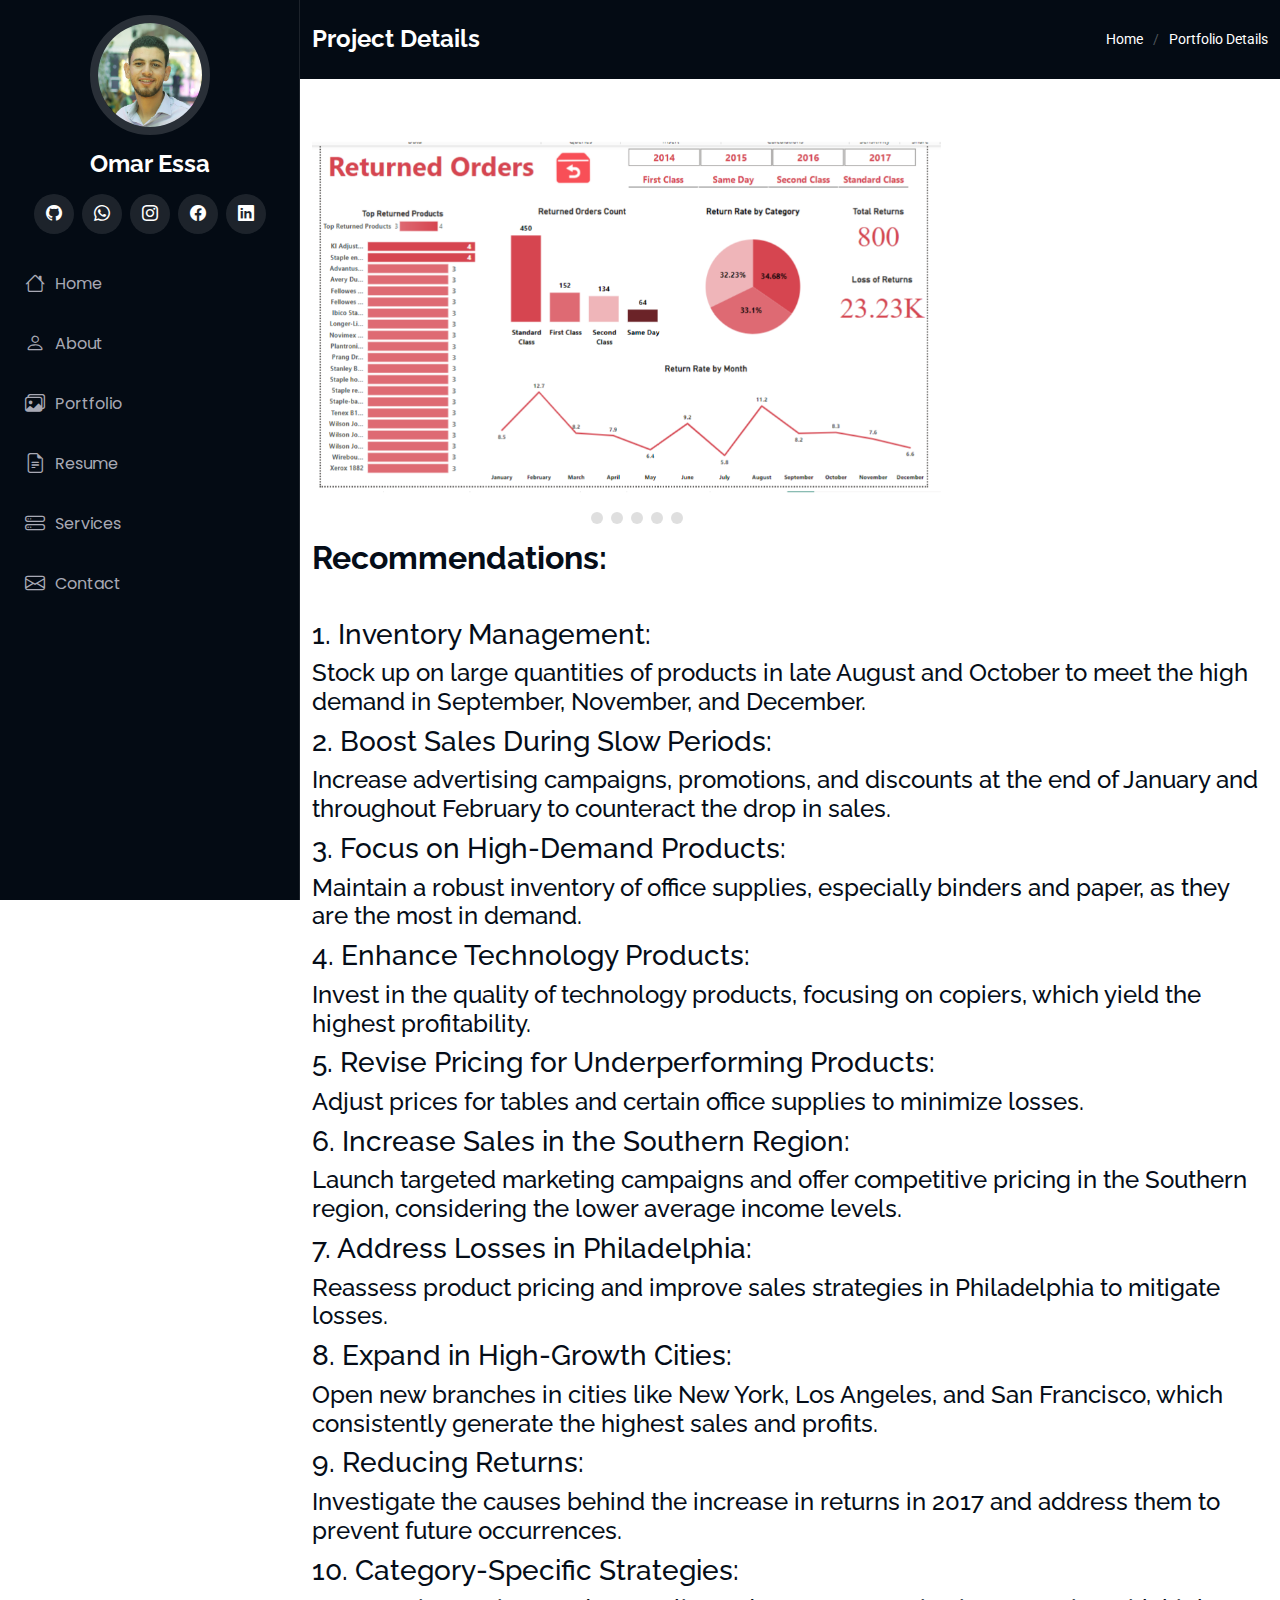
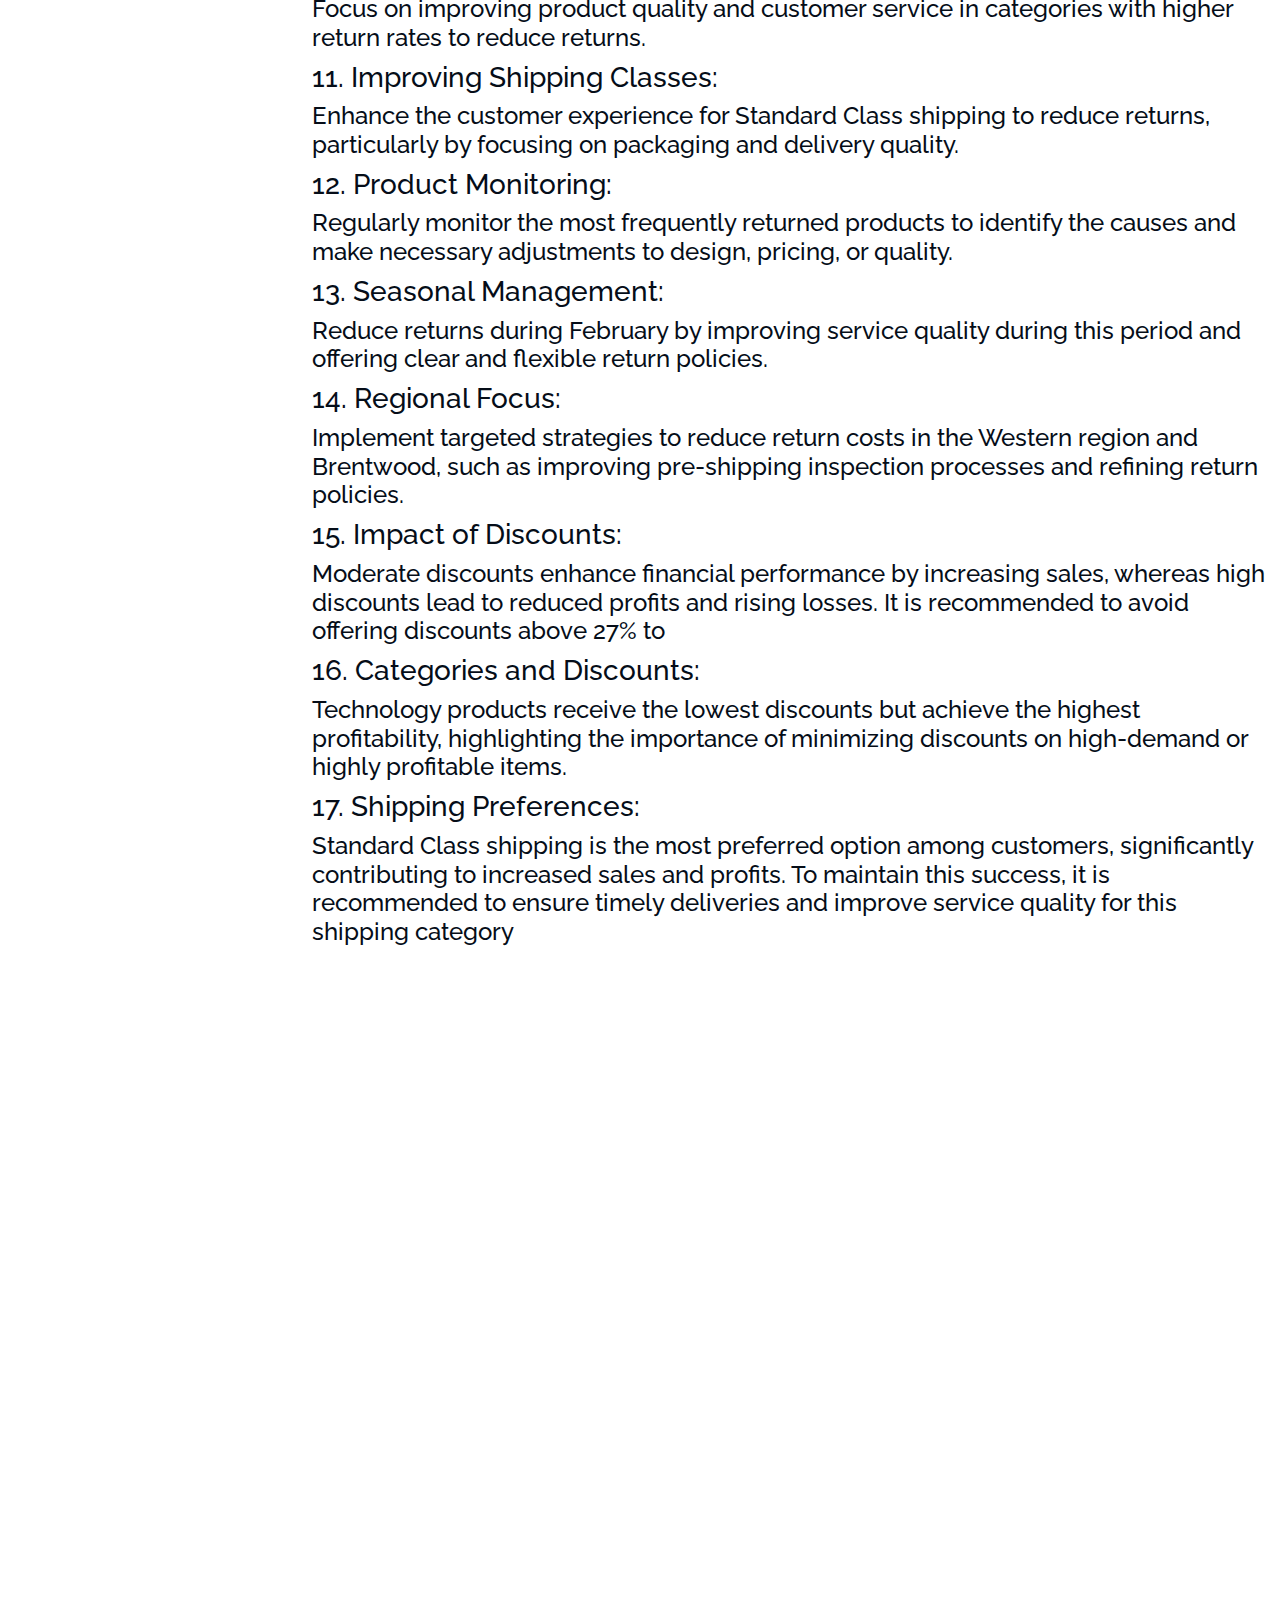
<file: Retail.sales.html>
<!DOCTYPE html>
<html lang="en">

<head>
  <meta charset="utf-8">
  <meta content="width=device-width, initial-scale=1.0" name="viewport">
  <title>Project Details    - iPortfolio Bootstrap Template</title>
  <meta content="" name="description">
  <meta content="" name="keywords">

  <!DOCTYPE html>
<html lang="en">
<head>
  <meta charset="UTF-8">
  <meta name="viewport" content="width=device-width, initial-scale=1.0">
  <title>7 Images Gallery</title>
  <!-- إضافة Bootstrap لتنسيق الصور -->
  <link href="https://cdn.jsdelivr.net/npm/bootstrap@5.3.0/dist/css/bootstrap.min.css" rel="stylesheet">
  <style>
    .image-gallery img {
      width: 100%;
      height: auto;
      border-radius: 10px; /* حواف دائرية للصور */
      box-shadow: 0 2px 8px rgba(0, 0, 0, 0.2); /* ظل خفيف */
    }
    .image-gallery {
      margin-top: 20px;
    }
  </style>
</head>
<body>

  <!-- Bootstrap JavaScript (اختياري) -->
  <script src="https://cdn.jsdelivr.net/npm/bootstrap@5.3.0/dist/js/bootstrap.bundle.min.js"></script>
</body>
</html>


  <!-- Favicons -->
  <link href="assets/img/favicon.png" rel="icon">
  <link href="assets/img/apple-touch-icon.png" rel="apple-touch-icon">

  <!-- Fonts -->
  <link href="https://fonts.googleapis.com" rel="preconnect">
  <link href="https://fonts.gstatic.com" rel="preconnect" crossorigin>
  <link href="https://fonts.googleapis.com/css2?family=Roboto:ital,wght@0,100;0,300;0,400;0,500;0,700;0,900;1,100;1,300;1,400;1,500;1,700;1,900&family=Poppins:ital,wght@0,100;0,200;0,300;0,400;0,500;0,600;0,700;0,800;0,900;1,100;1,200;1,300;1,400;1,500;1,600;1,700;1,800;1,900&family=Raleway:ital,wght@0,100;0,200;0,300;0,400;0,500;0,600;0,700;0,800;0,900;1,100;1,200;1,300;1,400;1,500;1,600;1,700;1,800;1,900&display=swap" rel="stylesheet">

  <!-- Vendor CSS Files -->
  <link href="assets/vendor/bootstrap/css/bootstrap.min.css" rel="stylesheet">
  <link href="assets/vendor/bootstrap-icons/bootstrap-icons.css" rel="stylesheet">
  <link href="assets/vendor/aos/aos.css" rel="stylesheet">
  <link href="assets/vendor/glightbox/css/glightbox.min.css" rel="stylesheet">
  <link href="assets/vendor/swiper/swiper-bundle.min.css" rel="stylesheet">

  <!-- Main CSS File -->
  <link href="assets/css/main.css" rel="stylesheet">

  <!-- =======================================================
  * Template Name: iPortfolio
  * Template URL: https://bootstrapmade.com/iportfolio-bootstrap-portfolio-websites-template/
  * Updated: Jun 29 2024 with Bootstrap v5.3.3
  * Author: BootstrapMade.com
  * License: https://bootstrapmade.com/license/
  ======================================================== -->
</head>

<body class="index-page" style="color: aqua;">

  <header id="header" class="header dark-background d-flex flex-column">
    <i class="header-toggle d-xl-none bi bi-list"></i>

    <div class="profile-img">
      <img src="assets\img\Omar1.jpg" alt="" class="img-fluid rounded-circle">
    </div>

    <a href="index.html" class="logo d-flex align-items-center justify-content-center">
      <!-- Uncomment the line below if you also wish to use an image logo -->
      <!-- <img src="assets/img/logo.png" alt=""> -->
      <h1 class="sitename">Omar Essa</h1>
    </a>
    <div class="social-links text-center">
      <a href="https://github.com/OmarElbahtieny" class="github" target="_blank"><i class="bi bi-github"></i></a>
      <a href="https://wa.me/201022930212" class="whatsapp"><i class="bi bi-whatsapp"></i></a>
      <a href="https://www.instagram.com/omar.elbahtieny/" class="instagram" target="_blank"><i class="bi bi-instagram"></i></a>
      <a href="https://www.facebook.com/profile.php?id=100013317212722" class="facebook" target="_blank"><i class="bi bi-facebook"></i></a>
      <a href="https://www.linkedin.com/in/omar-elbahtieny-27352a229/" class="linkedin" target="_blank"><i class="bi bi-linkedin"></i></a>
    </div>
    
    <nav id="navmenu" class="navmenu">
      <ul>
        <li><a href="file:///E:/omar/portfolio/index.html#hero"><i class="bi bi-house navicon"></i> Home</a></li>
        <li><a href="file:///E:/omar/portfolio/index.html#about"><i class="bi bi-person navicon"></i> About</a></li>
        <li><a href="file:///E:/omar/portfolio/index.html#portfolio"><i class="bi bi-images navicon"></i> Portfolio</a></li>
        <li><a href="file:///E:/omar/portfolio/index.html#resume"><i class="bi bi-file-earmark-text navicon"></i> Resume</a></li>
        <li><a href="file:///E:/omar/portfolio/index.html#services"><i class="bi bi-hdd-stack navicon"></i> Services</a></li>
        <li><a href="file:///E:/omar/portfolio/index.html#contact"><i class="bi bi-envelope navicon"></i> Contact</a></li>
      </ul>
    </nav>
  </header>

  <main class="main">

    <!-- Page Title -->
    <div class="page-title dark-background">
      <div class="container d-lg-flex justify-content-between align-items-center">
        <h1 class="mb-2 mb-lg-0">Project Details        </h1>
        <nav class="breadcrumbs">
          <ol>
            <li><a href="index.html">Home</a></li>
            <li class="current">Portfolio Details</li>
          </ol>
        </nav>
      </div>
    </div><!-- End Page Title -->
    <!-- Portfolio Details Section -->
    <section id="portfolio-details" class="portfolio-details section">

      <div class="container" data-aos="fade-up" data-aos-delay="100">

        <div class="row gy-4">

          <div class="col-lg-8">
            <div class="portfolio-details-slider swiper init-swiper">

              <script type="application/json" class="swiper-config">
                {
                  "loop": true,
                  "speed": 600,
                  "autoplay": {
                    "delay": 5000
                  },
                  "slidesPerView": "auto",
                  "pagination": {
                    "el": ".swiper-pagination",
                    "type": "bullets",
                    "clickable": true
                  }
                }
              </script>

              <div class="swiper-wrapper align-items-center">

                <div class="swiper-slide">
                  <img src="assets\img\portfolio\50.png" alt="">
                </div>

                <div class="swiper-slide">
                  <img src="assets\img\portfolio\51.png" alt="">
                </div>

                <div class="swiper-slide">
                  <img src="assets\img\portfolio\52.png" alt="">
                </div>
                
                <div class="swiper-slide">
                  <img src="assets\img\portfolio\53.png" alt="">
                </div>

                <div class="swiper-slide">
                  <img src="assets\img\portfolio\54.png" alt="">
                </div>

                <div class="swiper-slide">
                  <img src="assets\img\portfolio\55.png" alt="">
                </div>

              </div>
              <div class="swiper-pagination"></div>
            </div>
          </div>

  <!-- Project Description Section -->
       <!-- Section Title -->
       <div class="container section-title" data-aos="fade-up">
        <h2>Recommendations:</h2>
  
        <div class="row">
      
            <h3 class="resume-title">1.	Inventory Management:</h3>
            <div class="resume-item pb-0">
                <h4>		Stock up on large quantities of products in late August and October to meet the high demand in September, November, and December.</h4>
                    
            </div><!-- End Resume Item -->
            
            <h3 class="resume-title">2.	Boost Sales During Slow Periods:</h3>
            <div class="resume-item pb-0">
                <h4>		Increase advertising campaigns, promotions, and discounts at the end of January and throughout February to counteract the drop in sales.</h4>
                    
            </div><!-- End Resume Item -->
            <h3 class="resume-title">3.	Focus on High-Demand Products:</h3>
            <div class="resume-item pb-0">
                <h4>		Maintain a robust inventory of office supplies, especially binders and paper, as they are the most in demand.</h4>
                    
            </div><!-- End Resume Item -->
  
            <h3 class="resume-title">4.	Enhance Technology Products:</h3>
            <div class="resume-item pb-0">
                <h4>		Invest in the quality of technology products, focusing on copiers, which yield the highest profitability.</h4>
                    
            </div><!-- End Resume Item -->
  
            <h3 class="resume-title">5.	Revise Pricing for Underperforming Products:</h3>
            <div class="resume-item pb-0">
                <h4>		Adjust prices for tables and certain office supplies to minimize losses.</h4>
                    
            </div><!-- End Resume Item -->
  
            <h3 class="resume-title">6.	Increase Sales in the Southern Region:</h3>
            <div class="resume-item pb-0">
                <h4>		Launch targeted marketing campaigns and offer competitive pricing in the Southern region, considering the lower average income levels.</h4>
                    
            </div><!-- End Resume Item -->
  
            <h3 class="resume-title">7.	Address Losses in Philadelphia:</h3>
            <div class="resume-item pb-0">
                <h4>		Reassess product pricing and improve sales strategies in Philadelphia to mitigate losses.</h4>
                    
            </div><!-- End Resume Item -->
  
            <h3 class="resume-title">8.	Expand in High-Growth Cities:</h3>
            <div class="resume-item pb-0">
                <h4>		Open new branches in cities like New York, Los Angeles, and San Francisco, which consistently generate the highest sales and profits.</h4>
                    
            </div><!-- End Resume Item -->
  
            <h3 class="resume-title">9. Reducing Returns:</h3>
            <div class="resume-item pb-0">
                <h4> Investigate the causes behind the increase in returns in 2017 and address them to prevent future 
                  occurrences.
                  </h4>
  
              </div><!-- End Resume Item -->
      
            <h3 class="resume-title">10. Category-Specific Strategies:          </h3>
            <div class="resume-item pb-0">
                <h4> Focus on improving product quality and customer service in categories with higher return rates to 
                  reduce returns.</h4>
  
              </div><!-- End Resume Item -->
  
            <h3 class="resume-title">11. Improving Shipping Classes:</h3>
            <div class="resume-item pb-0">
                <h4>Enhance the customer experience for Standard Class shipping to reduce returns, particularly by 
                  focusing on packaging and delivery quality. </h4>
  
              </div><!-- End Resume Item -->
  
            <h3 class="resume-title">12. Product Monitoring:</h3>
            <div class="resume-item pb-0">
                <h4> Regularly monitor the most frequently returned products to identify the causes and make necessary 
                  adjustments to design, pricing, or quality.</h4>
  
              </div><!-- End Resume Item -->
  
            <h3 class="resume-title">13. Seasonal Management:</h3>
            <div class="resume-item pb-0">
                <h4> Reduce returns during February by improving service quality during this period and offering clear 
                  and flexible return policies.</h4>
  
              </div><!-- End Resume Item -->
  
            <h3 class="resume-title">14. Regional Focus:</h3>
            <div class="resume-item pb-0">
                <h4> Implement targeted strategies to reduce return costs in the Western region and Brentwood, such as 
                  improving pre-shipping inspection processes and refining return policies.
                  </h4>
  
              </div><!-- End Resume Item -->
  
            <h3 class="resume-title">15. Impact of Discounts:</h3>
            <div class="resume-item pb-0">
                <h4> Moderate discounts enhance financial performance by increasing sales, whereas high discounts lead 
                  to reduced profits and rising losses. It is recommended to avoid offering discounts above 27% to</h4>
  
              </div><!-- End Resume Item -->
  
            <h3 class="resume-title">16. Categories and Discounts:</h3>
            <div class="resume-item pb-0">
                <h4> Technology products receive the lowest discounts but achieve the highest profitability, highlighting 
                  the importance of minimizing discounts on high-demand or highly profitable items. </h4>
  
              </div><!-- End Resume Item -->
  
            <h3 class="resume-title">17. Shipping Preferences:</h3>
            <div class="resume-item pb-0">
                <h4>Standard Class shipping is the most preferred option among customers, significantly contributing to 
                  increased sales and profits. To maintain this success, it is recommended to ensure timely deliveries 
                  and improve service quality for this shipping category </h4>
  
            </div><!-- End Resume Item -->
            </div><!-- End Resume Item -->
        
        </div>
        
  
      </div>
  
  
  <!-- Project Description Section -->
  
  <!-- Resume Section -->
  <section id="resume" class="resume section">

    <!-- Section Title -->
    <div class="container section-title" data-aos="fade-up">
      <h2>Objectives</h2>

      <div class="row">
    
          <h3 class="resume-title">1.	Comprehensive Analysis for 2014-2017:</h3>
          <div class="resume-item pb-0">
              <h4>	Determine total sales, profits, quantities sold, and profit margins during the period.</h4>
                  
          </div><!-- End Resume Item -->
          
          <h3 class="resume-title">2.	Category-Specific Analysis:</h3>
          <div class="resume-item pb-0">
              <h4>		Evaluate total sales, profits, and quantities sold for each product category individually</h4>
                  
          </div><!-- End Resume Item -->
          <h3 class="resume-title">3.	Daily and Monthly Insights:</h3>
          <div class="resume-item pb-0">
              <h4>		Ensure easy access to sales data for any specific day, month, or year.</h4>
                  
          </div><!-- End Resume Item -->

          <h3 class="resume-title">4.	Peak Sales Seasons:</h3>
          <div class="resume-item pb-0">
              <h4>		Identify high-demand sales periods and peak times, with actionable recommendations for maximizing benefits.</h4>
                  
          </div><!-- End Resume Item -->

          <h3 class="resume-title">5.	Low Sales Seasons:</h3>
          <div class="resume-item pb-0">
              <h4>		Recognize periods of low sales and devise strategies to bridge these gaps.</h4>
                  
          </div><!-- End Resume Item -->

          <h3 class="resume-title">6.	Regional Performance:</h3>
          <div class="resume-item pb-0">
              <h4>		Determine the best and worst-performing regions in terms of sales and profitability.</h4>
                  
          </div><!-- End Resume Item -->

          <h3 class="resume-title">7.	Expansion Strategy:</h3>
          <div class="resume-item pb-0">
              <h4>		Identify the best geographical locations for opening new branches.</h4>
                  
          </div><!-- End Resume Item -->

          <h3 class="resume-title">8. Total Returns:
          </h3>
          <div class="resume-item pb-0">
              <h4>	Identify the total number of returned orders.
              </h4>
                  
          </div><!-- End Resume Item -->
        
          <h3 class="resume-title">9. Return Costs:
          </h3>
          <div class="resume-item pb-0">
              <h4>	Calculate the total cost of returned products.              </h4>
                  
          </div><!-- End Resume Item -->
          <h3 class="resume-title">10. Category Analysis: </h3>
          <div class="resume-item pb-0">
              <h4>Identify the category with the highest return rate.</h4>
                  
          </div><!-- End Resume Item -->
          <h3 class="resume-title">11. Shipping Class Analysis:          </h3>
          <div class="resume-item pb-0">
              <h4>	Determine the shipping class with the highest return rate.              </h4>
                  
          </div><!-- End Resume Item -->
          <h3 class="resume-title">12. Product Returns:
          </h3>
          <div class="resume-item pb-0">
              <h4>Identify the most frequently returned products.              </h4>
                  
          </div><!-- End Resume Item -->
          <h3 class="resume-title">13. Timing of Returns: </h3>
          <div class="resume-item pb-0">
              <h4>Determine the peak times for returns throughout the year.              </h4>
                  
          </div><!-- End Resume Item -->
          <h3 class="resume-title">14. Regional Analysis:          </h3>
          <div class="resume-item pb-0">
              <h4>	Analyze the cities and regions with the highest return rates and associated costs.              </h4>
                  
          </div><!-- End Resume Item -->
          <h3 class="resume-title">15.  Evaluate the impact of discounts on sales and profits and compare the effects of varying discount 
            rates. </h3>
            <div class="resume-item pb-0">

          </div><!-- End Resume Item -->
          <h3 class="resume-title">16. Determine whether high discounts positively or negatively affect profitability.</h3>
          <div class="resume-item pb-0">
        
          </div><!-- End Resume Item -->
          <h3 class="resume-title">17. Identify the category receiving the largest discounts.
          </h3>
          <div class="resume-item pb-0">

          </div><!-- End Resume Item -->
          <h3 class="resume-title">18. Analyze the preferred shipping method among customers and its effect on sales and profitability.
          </h3>
          <div class="resume-item pb-0">
       
          </div><!-- End Resume Item -->
        </div><!-- End Resume Item -->

      
      </div>
      

    </div>


<!-- Project Description Section -->
  <!-- Resume Section -->
  <section id="resume" class="resume section">

    <!-- Section Title -->
    <div class="container section-title" data-aos="fade-up">
      <h2>Key Observations:</h2>

      <div class="row">

          <h3 class="resume-title">•	Profitability:</h3>
          <div class="resume-item pb-0">
              <h4>		Profit margins exceed 12%, surpassing the company’s target of 10%.</h4>
              <h4>		Year-over-year growth in profit margins highlights management efficiency.</h4>
    
          </div><!-- End Resume Item -->
          
          <h3 class="resume-title">•	Product Categories:</h3>
          <div class="resume-item pb-0">
              <h4>		The Technology category leads in both sales and profitability.</h4>
              <h4>		Office Supplies are the most preferred by customers, with the highest quantities sold.</h4>

                  
          </div><!-- End Resume Item -->
          <h3 class="resume-title">•	Sales Seasons:</h3>
          <div class="resume-item pb-0">
              <h4>		Sales peak in September, November, and December.</h4>
              <h4>		February records the lowest sales.</h4>

          </div><!-- End Resume Item -->

          <h3 class="resume-title">•	Top and Low-Performing Products:</h3>
          <div class="resume-item pb-0">
              <h4>	  Binders and Paper lead in quantity sold.</h4>
              <h4>		Copiers generate the highest profits.</h4>
              <h4>		Phones and Chairs drive the highest sales.</h4>
              <h4>		Tables and certain office supplies incur significant losses.</h4>

          </div><!-- End Resume Item -->

          <h3 class="resume-title">•	Regional Insights:</h3>
          <div class="resume-item pb-0">
              <h4>		The Western region achieves the highest sales.</h4>
              <h4>		The Southern region has the lowest sales, despite its high population density.</h4>
              <h4>		New York City ranks as the top-performing city in sales and profitability.</h4>
              <h4>		Philadelphia incurs substantial losses despite a high sales volume.</h4>

          </div><!-- End Resume Item -->

    
          </div><!-- End Resume Item -->

          <h3 class="resume-title">• Return Number and Costs:          </h3>
          <div class="resume-item pb-0">
              <h4>	A total of 800 orders were returned, with a total cost of 23,230.        </h4>
    
          </div><!-- End Resume Item -->
          
          <h3 class="resume-title">• Increase in Returns:
          </h3>
          <div class="resume-item pb-0">
              <h4>There was a significant rise in returns in 2017, with the number of returned orders doubling from 
                197 in 2016 to 289 in 2017. The associated costs increased more than sixfold from 2,610 to 15,730.
                  </h4>
    
          </div><!-- End Resume Item -->
          
          <h3 class="resume-title">• Return Rate Distribution:
          </h3>
          <div class="resume-item pb-0">
              <h4>Return rates across categories were relatively similar, ranging between 32%, 33%, and 34%.
              </h4>
    
          </div><!-- End Resume Item -->
          
          <h3 class="resume-title">• Shipping Classes:          </h3>
          <div class="resume-item pb-0">
              <h4>	The Standard Class shipping option had the highest return rate, which is expected due to its higher 
                sales volume.
                </h4>
    
          </div><!-- End Resume Item -->
          
          <h3 class="resume-title">• Frequent Returns by Products:          </h3>
          <div class="resume-item pb-0">
              <h4>The most frequently returned products had only four returns each, a pattern observed in two 
                different products.	</h4>
    
          </div><!-- End Resume Item -->
          
          <h3 class="resume-title">• Seasonal Timing:
          </h3>
          <div class="resume-item pb-0">
              <h4>	February had the highest number of returns, which corresponds with its status as the month with 
                the lowest sales.</h4>
    
          </div><!-- End Resume Item -->
          
          <h3 class="resume-title">• Regional and City Analysis:          </h3>
          <div class="resume-item pb-0">
              <h4>More than half of the returns occurred in the Western region, making it the highest in return rates.
                The city of Brentwood had significantly higher return costs compared to other cities.	</h4>
    
          </div><!-- End Resume Item -->
          
          <h3 class="resume-title">• High discounts negatively impact profits, with sales declining and losses increasing when discounts 
            exceed 30%.</h3>
          <div class="resume-item pb-0">
              <h4>	</h4>
    
          </div><!-- End Resume Item -->
          
          <h3 class="resume-title">• Moderate discounts boost sales and improve profitability.
          </h3>
          <div class="resume-item pb-0">
              <h4>		</h4>
    
          </div><!-- End Resume Item -->
          
          <h3 class="resume-title">• Technology products receive the lowest discounts compared to other categories.          </h3>
          <div class="resume-item pb-0">
              <h4>	</h4>
              <h4>		</h4>
    
          </div><!-- End Resume Item -->
          
          <h3 class="resume-title">•	 Approximately 60% of sales are made using the Standard Class shipping option, making it the most 
            popular among customers.
            </h3>
          <div class="resume-item pb-0">
              <h4>	</h4>
    
          </div><!-- End Resume Item -->
          
          <h3 class="resume-title">• Standard Class shipping generates the highest sales and profits, with profit margins exceeding 50%.
          </h3>
          <div class="resume-item pb-0">
    
          </div><!-- End Resume Item -->

          </div><!-- End Resume Item -->
      
      </div>
      

    </div>


<!-- Project Description Section -->

        <!-- Stats Section -->
        <section id="stats" class="stats section">
    
          <div class="container" data-aos="fade-up" data-aos-delay="100">
    
              
              <div class="col-lg-3 col-md-6">
                <div class="stats-item">
                  <i class="bi bi-clock-fill"></i>
                  <span data-purecounter-start="0" data-purecounter-end="15" data-purecounter-duration="1" class="purecounter"></span>
                  <p><strong>Working time ..
                  </strong> <span>The project was completed in about 15 hours over 3 days.</span></p>
                </div>
              </div><!-- End Stats Item -->
              
            </div>
    
          </div>
    
        </section><!-- /Stats Section -->
  </main>

  <!-- Scroll Top -->
  <a href="#" id="scroll-top" class="scroll-top d-flex align-items-center justify-content-center"><i class="bi bi-arrow-up-short"></i></a>

  <!-- Preloader -->
  <div id="preloader"></div>

  <!-- Vendor JS Files -->
  <script src="assets/vendor/bootstrap/js/bootstrap.bundle.min.js"></script>
  <script src="assets/vendor/php-email-form/validate.js"></script>
  <script src="assets/vendor/aos/aos.js"></script>
  <script src="assets/vendor/typed.js/typed.umd.js"></script>
  <script src="assets/vendor/purecounter/purecounter_vanilla.js"></script>
  <script src="assets/vendor/waypoints/noframework.waypoints.js"></script>
  <script src="assets/vendor/glightbox/js/glightbox.min.js"></script>
  <script src="assets/vendor/imagesloaded/imagesloaded.pkgd.min.js"></script>
  <script src="assets/vendor/isotope-layout/isotope.pkgd.min.js"></script>
  <script src="assets/vendor/swiper/swiper-bundle.min.js"></script>

  <!-- Main JS File -->
  <script src="assets/js/main.js"></script>

</body>

</html>
</file>
<file: assets/css/main.css>
/**
* Template Name: iPortfolio
* Template URL: https://bootstrapmade.com/iportfolio-bootstrap-portfolio-websites-template/
* Updated: Jun 29 2024 with Bootstrap v5.3.3
* Author: BootstrapMade.com
* License: https://bootstrapmade.com/license/
*/

/*--------------------------------------------------------------
# Font & Color Variables
# Help: https://bootstrapmade.com/color-system/
--------------------------------------------------------------*/
/* Fonts */
:root {
  --default-font: "Roboto",  system-ui, -apple-system, "Segoe UI", Roboto, "Helvetica Neue", Arial, "Noto Sans", "Liberation Sans", sans-serif, "Apple Color Emoji", "Segoe UI Emoji", "Segoe UI Symbol", "Noto Color Emoji";
  --heading-font: "Raleway",  sans-serif;
  --nav-font: "Poppins",  sans-serif;
}

/* Global Colors - The following color variables are used throughout the website. Updating them here will change the color scheme of the entire website */
:root { 
  --background-color: #ffffff; /* Background color for the entire website, including individual sections */
  --default-color: #272829; /* Default color used for the majority of the text content across the entire website */
  --heading-color: #050d18; /* Color for headings, subheadings and title throughout the website */
<<<<<<< HEAD
  --accent-color: #149ddd;/* Accent color that represents your brand on the website. It's used for buttons, links, and other elements that need to stand out
=======
  --accent-color: #149ddd; /* Accent color that represents your brand on the website. It's used for buttons, links, and other elements that need to stand out */
>>>>>>> parent of b1b0eec (add video)
  --surface-color: #ffffff; /* The surface color is used as a background of boxed elements within sections, such as cards, icon boxes, or other elements that require a visual separation from the global background. */
  --contrast-color: #ffffff; /* Contrast color for text, ensuring readability against backgrounds of accent, heading, or default colors. */
}

/* Nav Menu Colors - The following color variables are used specifically for the navigation menu. They are separate from the global colors to allow for more customization options */
:root {
  --nav-color: #a8a9b4;  /* The default color of the main navmenu links */
  --nav-hover-color: #ffffff; /* Applied to main navmenu links when they are hovered over or active */
  --nav-mobile-background-color: #040b14; /* Used as the background color for mobile navigation menu */
  --nav-dropdown-background-color: #040b14; /* Used as the background color for dropdown items that appear when hovering over primary navigation items */
  --nav-dropdown-color: #a8a9b4; /* Used for navigation links of the dropdown items in the navigation menu. */
  --nav-dropdown-hover-color: #ffffff; /* Similar to --nav-hover-color, this color is applied to dropdown navigation links when they are hovered over. */
}

/* Color Presets - These classes override global colors when applied to any section or element, providing reuse of the sam color scheme. */

.light-background {
  --background-color: #f4fafd;
  --surface-color: #ffffff;
}

.dark-background {
  --background-color: #040b14;
  --default-color: #ffffff;
  --heading-color: #ffffff;
  --surface-color: #151f2b;
  --contrast-color: #ffffff;
}

/* Smooth scroll */
:root {
  scroll-behavior: smooth;
}

/*--------------------------------------------------------------
# General Styling & Shared Classes
--------------------------------------------------------------*/
body {
  color: var(--default-color);
  background-color: var(--background-color);
  font-family: var(--default-font);
}

a {
  color: var(--accent-color);
  text-decoration: none;
  transition: 0.3s;
}

a:hover {
  color: color-mix(in srgb, var(--accent-color), transparent 25%);
  text-decoration: none;
}

h1,
h2,
h3,
h4,
h5,
h6 {
  color: var(--heading-color);
  font-family: var(--heading-font);
}

/* PHP Email Form Messages
------------------------------*/
.php-email-form .error-message {
  display: none;
  background: #df1529;
  color: #ffffff;
  text-align: left;
  padding: 15px;
  margin-bottom: 24px;
  font-weight: 600;
}

.php-email-form .sent-message {
  display: none;
  color: #ffffff;
  background: #059652;
  text-align: center;
  padding: 15px;
  margin-bottom: 24px;
  font-weight: 600;
}

.php-email-form .loading {
  display: none;
  background: var(--surface-color);
  text-align: center;
  padding: 15px;
  margin-bottom: 24px;
}

.php-email-form .loading:before {
  content: "";
  display: inline-block;
  border-radius: 50%;
  width: 24px;
  height: 24px;
  margin: 0 10px -6px 0;
  border: 3px solid var(--accent-color);
  border-top-color: var(--surface-color);
  animation: php-email-form-loading 1s linear infinite;
}

@keyframes php-email-form-loading {
  0% {
    transform: rotate(0deg);
  }

  100% {
    transform: rotate(360deg);
  }
}

/*--------------------------------------------------------------
# Global Header
--------------------------------------------------------------*/
.header {
  color: var(--default-color);
  background-color: var(--background-color);
  position: fixed;
  top: 0;
  left: 0;
  bottom: 0;
  padding: 0 15px;
  width: 300px;
  transition: all ease-in-out 0.3s;
  overflow-y: auto;
  z-index: 997;
  border-right: 1px solid color-mix(in srgb, var(--default-color), transparent 90%);
}

.header .profile-img img {
  margin: 15px auto;
  display: block;
  width: 120px;
  border: 8px solid color-mix(in srgb, var(--default-color), transparent 85%);
}

.header .logo {
  line-height: 1;
  margin-bottom: 15px;
}

.header .logo img {
  max-height: 32px;
  margin-right: 8px;
}

.header .logo h1 {
  font-size: 24px;
  margin: 0;
  font-weight: 700;
  color: var(--heading-color);
}

.header .social-links {
  margin: 0 0 20px 0;
}

.header .social-links a {
  font-size: 16px;
  display: inline-flex;
  align-items: center;
  justify-content: center;
  background: color-mix(in srgb, var(--default-color), transparent 90%);
  color: var(--default-color);
  margin: 0 2px;
  border-radius: 50%;
  text-align: center;
  width: 40px;
  height: 40px;
  transition: 0.3s;
}

.header .social-links a:hover {
  color: var(--contrast-color);
  background: var(--accent-color);
}

@media (min-width: 1200px) {

  .header~main,
  .header~#footer {
    margin-left: 300px;
  }
}

@media (max-width: 1199px) {
  .header {
    left: -100%;
  }
}

.header.header-show {
  left: 0;
}

.header .header-toggle {
  color: var(--contrast-color);
  background-color: var(--accent-color);
  font-size: 22px;
  display: flex;
  align-items: center;
  justify-content: center;
  width: 40px;
  height: 40px;
  border-radius: 50%;
  cursor: pointer;
  position: fixed;
  top: 15px;
  right: 15px;
  z-index: 9999;
  transition: background-color 0.3s;
}

.header .header-toggle:hover {
  color: var(--contrast-color);
  background-color: color-mix(in srgb, var(--accent-color) 90%, white 15%);
}

/*--------------------------------------------------------------
# Navigation Menu
--------------------------------------------------------------*/
.mobile-nav-toggle {
  display: none;
}

.navmenu {
  padding: 0;
  z-index: 9997;
}

.navmenu ul {
  list-style: none;
  padding: 0 0 20px 0;
  margin: 0;
}

.navmenu a,
.navmenu a:focus {
  color: var(--nav-color);
  padding: 15px 10px;
  font-family: var(--nav-font);
  font-size: 16px;
  font-weight: 400;
  display: flex;
  align-items: center;
  white-space: nowrap;
  transition: 0.3s;
  width: 100%;
}

.navmenu a .navicon,
.navmenu a:focus .navicon {
  font-size: 20px;
  margin-right: 10px;
}

.navmenu a .toggle-dropdown,
.navmenu a:focus .toggle-dropdown {
  font-size: 12px;
  line-height: 0;
  margin-left: auto;
  width: 30px;
  height: 30px;
  display: flex;
  align-items: center;
  justify-content: center;
  border-radius: 50%;
  transition: 0.3s;
  flex-shrink: 0;
  background-color: color-mix(in srgb, var(--accent-color), transparent 90%);
}

.navmenu a .toggle-dropdown:hover,
.navmenu a:focus .toggle-dropdown:hover {
  background-color: var(--accent-color);
  color: var(--contrast-color);
}

.navmenu a:hover,
.navmenu .active,
.navmenu .active:focus {
  color: var(--nav-hover-color);
}

.navmenu a:hover .navicon,
.navmenu .active .navicon,
.navmenu .active:focus .navicon {
  color: var(--accent-color);
}

.navmenu .active .toggle-dropdown,
.navmenu .active:focus .toggle-dropdown {
  background-color: var(--accent-color);
  color: var(--contrast-color);
  transform: rotate(180deg);
}

.navmenu .dropdown {
  display: block;
}

.navmenu .dropdown a,
.navmenu .dropdown a:focus {
  color: --nav-dropdown-color;
}

.navmenu .dropdown a:hover,
.navmenu .dropdown .active,
.navmenu .dropdown .active:focus {
  color: var(--nav-dropdown-hover-color);
}

.navmenu .dropdown ul {
  position: static;
  display: none;
  z-index: 99;
  padding: 5px 10px;
  margin: 5px 10px;
  background-color: var(--nav-dropdown-background-color);
  border: 1px solid color-mix(in srgb, var(--default-color), transparent 90%);
  box-shadow: none;
  transition: all 0.5s ease-in-out;
}

.navmenu .dropdown ul ul {
  background-color: rgba(33, 37, 41, 0.1);
}

.navmenu .dropdown>.dropdown-active {
  display: block;
  background-color: rgba(33, 37, 41, 0.03);
}

/*--------------------------------------------------------------
# Global Footer
--------------------------------------------------------------*/
.footer {
  color: var(--default-color);
  background-color: var(--background-color);
  font-size: 14px;
  padding: 40px 0;
  position: relative;
  border-top: 1px solid color-mix(in srgb, var(--default-color), transparent 90%);
}

.footer .copyright p {
  margin-bottom: 0;
}

.footer .credits {
  margin-top: 4px;
  font-size: 13px;
  text-align: center;
}

/*--------------------------------------------------------------
# Preloader
--------------------------------------------------------------*/
#preloader {
  position: fixed;
  inset: 0;
  z-index: 999999;
  overflow: hidden;
  background: var(--background-color);
  transition: all 0.6s ease-out;
}

#preloader:before {
  content: "";
  position: fixed;
  top: calc(50% - 30px);
  left: calc(50% - 30px);
  border: 6px solid #ffffff;
  border-color: var(--accent-color) transparent var(--accent-color) transparent;
  border-radius: 50%;
  width: 60px;
  height: 60px;
  animation: animate-preloader 1.5s linear infinite;
}

@keyframes animate-preloader {
  0% {
    transform: rotate(0deg);
  }

  100% {
    transform: rotate(360deg);
  }
}

/*--------------------------------------------------------------
# Scroll Top Button
--------------------------------------------------------------*/
.scroll-top {
  position: fixed;
  visibility: hidden;
  opacity: 0;
  right: 15px;
  bottom: -15px;
  z-index: 99999;
  background-color: var(--accent-color);
  width: 44px;
  height: 44px;
  border-radius: 50px;
  transition: all 0.4s;
}

.scroll-top i {
  font-size: 24px;
  color: var(--contrast-color);
  line-height: 0;
}

.scroll-top:hover {
  background-color: color-mix(in srgb, var(--accent-color), transparent 20%);
  color: var(--contrast-color);
}

.scroll-top.active {
  visibility: visible;
  opacity: 1;
  bottom: 15px;
}

/*--------------------------------------------------------------
# Disable aos animation delay on mobile devices
--------------------------------------------------------------*/
@media screen and (max-width: 768px) {
  [data-aos-delay] {
    transition-delay: 0 !important;
  }
}

/*--------------------------------------------------------------
# Global Page Titles & Breadcrumbs
--------------------------------------------------------------*/
.page-title {
  color: var(--default-color);
  background-color: var(--background-color);
  padding: 25px 0;
  position: relative;
}

.page-title h1 {
  font-size: 24px;
  font-weight: 700;
}

.page-title .breadcrumbs ol {
  display: flex;
  flex-wrap: wrap;
  list-style: none;
  padding: 0;
  margin: 0;
  font-size: 14px;
  font-weight: 400;
}

.page-title .breadcrumbs ol li+li {
  padding-left: 10px;
}

.page-title .breadcrumbs ol li+li::before {
  content: "/";
  display: inline-block;
  padding-right: 10px;
  color: color-mix(in srgb, var(--default-color), transparent 70%);
}

/*--------------------------------------------------------------
# Global Sections
--------------------------------------------------------------*/
section,
.section {
  color: var(--default-color);
  background-color: var(--background-color);
  padding: 60px 0;
  overflow: clip;
}

/*--------------------------------------------------------------
# Global Section Titles
--------------------------------------------------------------*/
.section-title {
  padding-bottom: 60px;
  position: relative;
}

.section-title h2 {
  font-size: 32px;
  font-weight: 700;
  margin-bottom: 20px;
  padding-bottom: 20px;
  position: relative;
}

.section-title h2:after {
  content: "";
  position: absolute;
  display: block;
  width: 50px;
  height: 3px;
  background: var(--accent-color);
  left: 0;
  bottom: 0;
}

.section-title p {
  margin-bottom: 0;
}

/*--------------------------------------------------------------
# Hero Section
--------------------------------------------------------------*/
.hero {
  width: 100%;
  min-height: 100vh;
  position: relative;
  padding: 80px 0;
  display: flex;
  align-items: center;
  justify-content: center;
}

.hero img {
  position: absolute;
  inset: 0;
  display: block;
  width: 100%;
  height: 100%;
  object-fit: cover;
  z-index: 1;
}

.hero:before {
  content: "";
  background: color-mix(in srgb, var(--background-color), transparent 70%);
  position: absolute;
  inset: 0;
  z-index: 2;
}

.hero .container {
  position: relative;
  z-index: 3;
}

.hero h2 {
  margin: 0;
  font-size: 64px;
  font-weight: 700;
 
}

.hero p {
  margin: 5px 0 0 0;
  font-size: 26px;
}

.hero p span {
  letter-spacing: 1px;
  border-bottom: 2px solid var(--accent-color);
}

.hero .social-links {
  margin-top: 25px;
}

.hero .social-links a {
  font-size: 24px;
  display: inline-block;
  color: color-mix(in srgb, var(--default-color), transparent 50%);
  line-height: 1;
  margin-right: 20px;
  transition: 0.3s;
}

.hero .social-links a:hover {
  color: var(--accent-color);
}

@media (max-width: 768px) {
  .hero h2 {
    font-size: 32px;
  }

  .hero p {
    font-size: 20px;
  }
}

/*--------------------------------------------------------------
# About Section
--------------------------------------------------------------*/
.about .content h2 {
  font-weight: 700;
  font-size: 24px;
}

.about .content ul {
  list-style: none;
  padding: 0;
}

.about .content ul li {
  margin-bottom: 20px;
  display: flex;
  align-items: center;
}

.about .content ul strong {
  margin-right: 10px;
}

.about .content ul i {
  font-size: 16px;
  margin-right: 5px;
  color: var(--accent-color);
  line-height: 0;
}

/*--------------------------------------------------------------
# Stats Section
--------------------------------------------------------------*/
.stats .stats-item {
  padding: 30px;
  width: 100%;
}

.stats .stats-item i {
  color: var(--accent-color);
  display: block;
  font-size: 44px;
  float: left;
  line-height: 0;
}

.stats .stats-item .purecounter {
  color: var(--heading-color);
  font-size: 48px;
  line-height: 40px;
  display: block;
  font-weight: 700;
  margin-left: 60px;
}

.stats .stats-item p {
  color: color-mix(in srgb, var(--default-color), transparent 40%);
  padding: 15px 0 0 0;
  margin: 0 0 0 60px;
  font-family: var(--heading-font);
  font-size: 14px;
}

/*--------------------------------------------------------------
# Skills Section
--------------------------------------------------------------*/
.skills .progress {
  height: 60px;
  display: block;
  background: none;
  border-radius: 0;
}

.skills .progress .skill {
  color: var(--heading-color);
  padding: 0;
  margin: 0 0 6px 0;
  text-transform: uppercase;
  display: block;
  font-weight: 600;
  font-family: var(--heading-font);
}

.skills .progress .skill .val {
  float: right;
  font-style: normal;
}

.skills .progress-bar-wrap {
  background: color-mix(in srgb, var(--default-color), transparent 90%);
  height: 10px;
}

.skills .progress-bar {
  width: 1px;
  height: 10px;
  transition: 0.9s;
  background-color: var(--accent-color);
}

/*--------------------------------------------------------------
# Resume Section
--------------------------------------------------------------*/
.resume .resume-title {
  color: var(--heading-color);
  font-size: 26px;
  font-weight: 700;
  margin-top: 20px;
  margin-bottom: 20px;
}

.resume .resume-item {
  padding: 0 0 20px 20px;
  margin-top: -2px;
  border-left: 2px solid var(--accent-color);
  position: relative;
}

.resume .resume-item h4 {
  line-height: 18px;
  font-size: 18px;
  font-weight: 600;
  text-transform: uppercase;
  color: color-mix(in srgb, var(--default-color), transparent 20%);
  margin-bottom: 10px;
}

.resume .resume-item h5 {
  font-size: 16px;
  padding: 5px 15px;
  display: inline-block;
  font-weight: 600;
  margin-bottom: 10px;
}

.resume .resume-item ul {
  padding-left: 20px;
}

.resume .resume-item ul li {
  padding-bottom: 10px;
}

.resume .resume-item:last-child {
  padding-bottom: 0;
}

.resume .resume-item::before {
  content: "";
  position: absolute;
  width: 16px;
  height: 16px;
  border-radius: 50px;
  left: -9px;
  top: 0;
  background: var(--background-color);
  border: 2px solid var(--accent-color);
}

/*--------------------------------------------------------------
# Portfolio Section
--------------------------------------------------------------*/
.portfolio .portfolio-filters {
  padding: 0;
  margin: 0 auto 20px auto;
  list-style: none;
  text-align: center;
}

.portfolio .portfolio-filters li {
  cursor: pointer;
  display: inline-block;
  padding: 0;
  font-size: 14px;
  font-weight: 400;
  margin: 0 10px;
  line-height: 1;
  text-transform: uppercase;
  margin-bottom: 10px;
  transition: all 0.3s ease-in-out;
}

.portfolio .portfolio-filters li:hover,
.portfolio .portfolio-filters li.filter-active {
  color: var(--accent-color);
}

.portfolio .portfolio-filters li:first-child {
  margin-left: 0;
}

.portfolio .portfolio-filters li:last-child {
  margin-right: 0;
}

@media (max-width: 575px) {
  .portfolio .portfolio-filters li {
    font-size: 14px;
    margin: 0 5px;
  }
}

.portfolio .portfolio-content {
  position: relative;
  overflow: hidden;
}

.portfolio .portfolio-content img {
  transition: 0.3s;
}

.portfolio .portfolio-content .portfolio-info {
  opacity: 0;
  position: absolute;
  inset: 0;
  z-index: 3;
  transition: all ease-in-out 0.3s;
  background: rgba(0, 0, 0, 0.6);
  padding: 15px;
}

.portfolio .portfolio-content .portfolio-info h4 {
  font-size: 14px;
  padding: 5px 10px;
  font-weight: 400;
  color: #ffffff;
  display: inline-block;
  background-color: var(--accent-color);
}

.portfolio .portfolio-content .portfolio-info p {
  position: absolute;
  bottom: 10px;
  text-align: center;
  display: inline-block;
  left: 0;
  right: 0;
  font-size: 16px;
  font-weight: 600;
  color: rgba(255, 255, 255, 0.8);
}

.portfolio .portfolio-content .portfolio-info .preview-link,
.portfolio .portfolio-content .portfolio-info .details-link {
  position: absolute;
  left: calc(50% - 40px);
  font-size: 26px;
  top: calc(50% - 14px);
  color: #fff;
  transition: 0.3s;
  line-height: 1.2;
}

.portfolio .portfolio-content .portfolio-info .preview-link:hover,
.portfolio .portfolio-content .portfolio-info .details-link:hover {
  color: var(--accent-color);
}

.portfolio .portfolio-content .portfolio-info .details-link {
  left: 50%;
  font-size: 34px;
  line-height: 0;
}

.portfolio .portfolio-content:hover .portfolio-info {
  opacity: 1;
}

.portfolio .portfolio-content:hover img {
  transform: scale(1.1);
}

/*--------------------------------------------------------------
# Services Section
--------------------------------------------------------------*/
.services .service-item {
  position: relative;
}

.services .service-item .icon {
  background: var(--accent-color);
  display: flex;
  align-items: center;
  justify-content: center;
  width: 54px;
  height: 54px;
  border-radius: 50%;
  transition: 0.5s;
  border: 1px solid var(--accent-color);
  margin-right: 20px;
}

.services .service-item .icon i {
  color: var(--contrast-color);
  font-size: 24px;
  line-height: 0;
}

.services .service-item:hover .icon {
  background: var(--surface-color);
}

.services .service-item:hover .icon i {
  color: var(--accent-color);
}

.services .service-item .title {
  font-weight: 700;
  margin-bottom: 15px;
  font-size: 18px;
}

.services .service-item .title a {
  color: var(--heading-color);
}

.services .service-item .title a:hover {
  color: var(--accent-color);
}

.services .service-item .description {
  line-height: 24px;
  font-size: 14px;
}

/*--------------------------------------------------------------
# Testimonials Section
--------------------------------------------------------------*/
.testimonials .testimonials-carousel,
.testimonials .testimonials-slider {
  overflow: hidden;
}

.testimonials .testimonial-item {
  box-sizing: content-box;
  text-align: center;
  min-height: 320px;
}

.testimonials .testimonial-item .testimonial-img {
  width: 90px;
  border-radius: 50%;
  margin: 0 auto;
}

.testimonials .testimonial-item h3 {
  font-size: 18px;
  font-weight: bold;
  margin: 10px 0 5px 0;
}

.testimonials .testimonial-item h4 {
  font-size: 14px;
  color: color-mix(in srgb, var(--default-color), transparent 20%);
  margin: 0;
}

.testimonials .testimonial-item .quote-icon-left,
.testimonials .testimonial-item .quote-icon-right {
  color: color-mix(in srgb, var(--accent-color), transparent 40%);
  font-size: 26px;
  line-height: 0;
}

.testimonials .testimonial-item .quote-icon-left {
  display: inline-block;
  left: -5px;
  position: relative;
}

.testimonials .testimonial-item .quote-icon-right {
  display: inline-block;
  right: -5px;
  position: relative;
  top: 10px;
  transform: scale(-1, -1);
}

.testimonials .testimonial-item p {
  font-style: italic;
  margin: 0 15px 15px 15px;
  padding: 20px;
  background-color: var(--surface-color);
  position: relative;
  margin-bottom: 35px;
  border-radius: 6px;
  box-shadow: 0px 2px 15px rgba(0, 0, 0, 0.1);
}

.testimonials .testimonial-item p::after {
  content: "";
  width: 0;
  height: 0;
  border-top: 20px solid var(--surface-color);
  border-right: 20px solid transparent;
  border-left: 20px solid transparent;
  position: absolute;
  bottom: -20px;
  left: calc(50% - 20px);
}

.testimonials .swiper-wrapper {
  height: auto;
}

.testimonials .swiper-pagination {
  margin-top: 40px;
  position: relative;
}

.testimonials .swiper-pagination .swiper-pagination-bullet {
  width: 12px;
  height: 12px;
  background-color: var(--background-color);
  opacity: 1;
  border: 1px solid var(--accent-color);
}

.testimonials .swiper-pagination .swiper-pagination-bullet-active {
  background-color: var(--accent-color);
}

/*--------------------------------------------------------------
# Contact Section
--------------------------------------------------------------*/
.contact .info-wrap {
  background-color: var(--surface-color);
  box-shadow: 0px 0px 20px rgba(0, 0, 0, 0.1);
  padding: 30px;
}

@media (max-width: 575px) {
  .contact .info-wrap {
    padding: 20px;
  }
}

.contact .info-item {
  margin-bottom: 40px;
}

.contact .info-item i {
  font-size: 20px;
  color: var(--accent-color);
  background: color-mix(in srgb, var(--accent-color), transparent 92%);
  width: 44px;
  height: 44px;
  display: flex;
  justify-content: center;
  align-items: center;
  border-radius: 50px;
  transition: all 0.3s ease-in-out;
  margin-right: 15px;
}

.contact .info-item h3 {
  padding: 0;
  font-size: 18px;
  font-weight: 700;
  margin-bottom: 5px;
}

.contact .info-item p {
  padding: 0;
  margin-bottom: 0;
  font-size: 14px;
}

.contact .info-item:hover i {
  background: var(--accent-color);
  color: var(--contrast-color);
}

.contact .php-email-form {
  background-color: var(--surface-color);
  height: 100%;
  padding: 30px;
  box-shadow: 0px 0px 20px rgba(0, 0, 0, 0.1);
}

@media (max-width: 575px) {
  .contact .php-email-form {
    padding: 20px;
  }
}

.contact .php-email-form input[type=text],
.contact .php-email-form input[type=email],
.contact .php-email-form textarea {
  font-size: 14px;
  padding: 10px 15px;
  box-shadow: none;
  border-radius: 0;
  color: var(--default-color);
  background-color: var(--surface-color);
  border-color: color-mix(in srgb, var(--default-color), transparent 80%);
}

.contact .php-email-form input[type=text]:focus,
.contact .php-email-form input[type=email]:focus,
.contact .php-email-form textarea:focus {
  border-color: var(--accent-color);
}

.contact .php-email-form input[type=text]::placeholder,
.contact .php-email-form input[type=email]::placeholder,
.contact .php-email-form textarea::placeholder {
  color: color-mix(in srgb, var(--default-color), transparent 70%);
}

.contact .php-email-form button[type=submit] {
  color: var(--contrast-color);
  background: var(--accent-color);
  border: 0;
  padding: 10px 30px;
  transition: 0.4s;
  border-radius: 50px;
}

.contact .php-email-form button[type=submit]:hover {
  background: color-mix(in srgb, var(--accent-color), transparent 25%);
}

/*--------------------------------------------------------------
# Portfolio Details Section
--------------------------------------------------------------*/
.portfolio-details .portfolio-details-slider img {
  width: 100%;
}

.portfolio-details .portfolio-details-slider .swiper-pagination {
  margin-top: 20px;
  position: relative;
}

.portfolio-details .portfolio-details-slider .swiper-pagination .swiper-pagination-bullet {
  width: 12px;
  height: 12px;
  background-color: color-mix(in srgb, var(--default-color), transparent 85%);
  opacity: 1;
}

.portfolio-details .portfolio-details-slider .swiper-pagination .swiper-pagination-bullet-active {
  background-color: var(--accent-color);
}

.portfolio-details .portfolio-info {
  padding: 30px;
  box-shadow: 0px 0 30px rgba(0, 0, 0, 0.1);
}

.portfolio-details .portfolio-info h3 {
  font-size: 22px;
  font-weight: 700;
  margin-bottom: 20px;
  padding-bottom: 20px;
  border-bottom: 1px solid color-mix(in srgb, var(--default-color), transparent 85%);
}

.portfolio-details .portfolio-info ul {
  list-style: none;
  padding: 0;
  font-size: 15px;
}

.portfolio-details .portfolio-info ul li+li {
  margin-top: 10px;
}

.portfolio-details .portfolio-description {
  padding-top: 30px;
}

.portfolio-details .portfolio-description h2 {
  font-size: 26px;
  font-weight: 700;
  margin-bottom: 20px;
}

.portfolio-details .portfolio-description p {
  padding: 0;
  color: color-mix(in srgb, var(--default-color), transparent 30%);
}

/*--------------------------------------------------------------
# Service Details Section
--------------------------------------------------------------*/
.service-details .services-list {
  padding: 10px 30px;
  border: 1px solid color-mix(in srgb, var(--default-color), transparent 90%);
  margin-bottom: 20px;
}

.service-details .services-list a {
  display: block;
  line-height: 1;
  padding: 8px 0 8px 15px;
  border-left: 3px solid color-mix(in srgb, var(--default-color), transparent 70%);
  margin: 20px 0;
  color: color-mix(in srgb, var(--default-color), transparent 20%);
  transition: 0.3s;
}

.service-details .services-list a.active {
  color: var(--heading-color);
  font-weight: 700;
  border-color: var(--accent-color);
}

.service-details .services-list a:hover {
  border-color: var(--accent-color);
}

.service-details .services-img {
  margin-bottom: 20px;
}

.service-details h3 {
  font-size: 26px;
  font-weight: 700;
}

.service-details h4 {
  font-size: 20px;
  font-weight: 700;
}

.service-details p {
  font-size: 15px;
}

.service-details ul {
  list-style: none;
  padding: 0;
  font-size: 15px;
}

.service-details ul li {
  padding: 5px 0;
  display: flex;
  align-items: center;
}

.service-details ul i {
  font-size: 20px;
  margin-right: 8px;
  color: var(--accent-color);
}

/*--------------------------------------------------------------
# Starter Section Section
--------------------------------------------------------------*/
.starter-section {
  /* Add your styles here */
}
</file>
